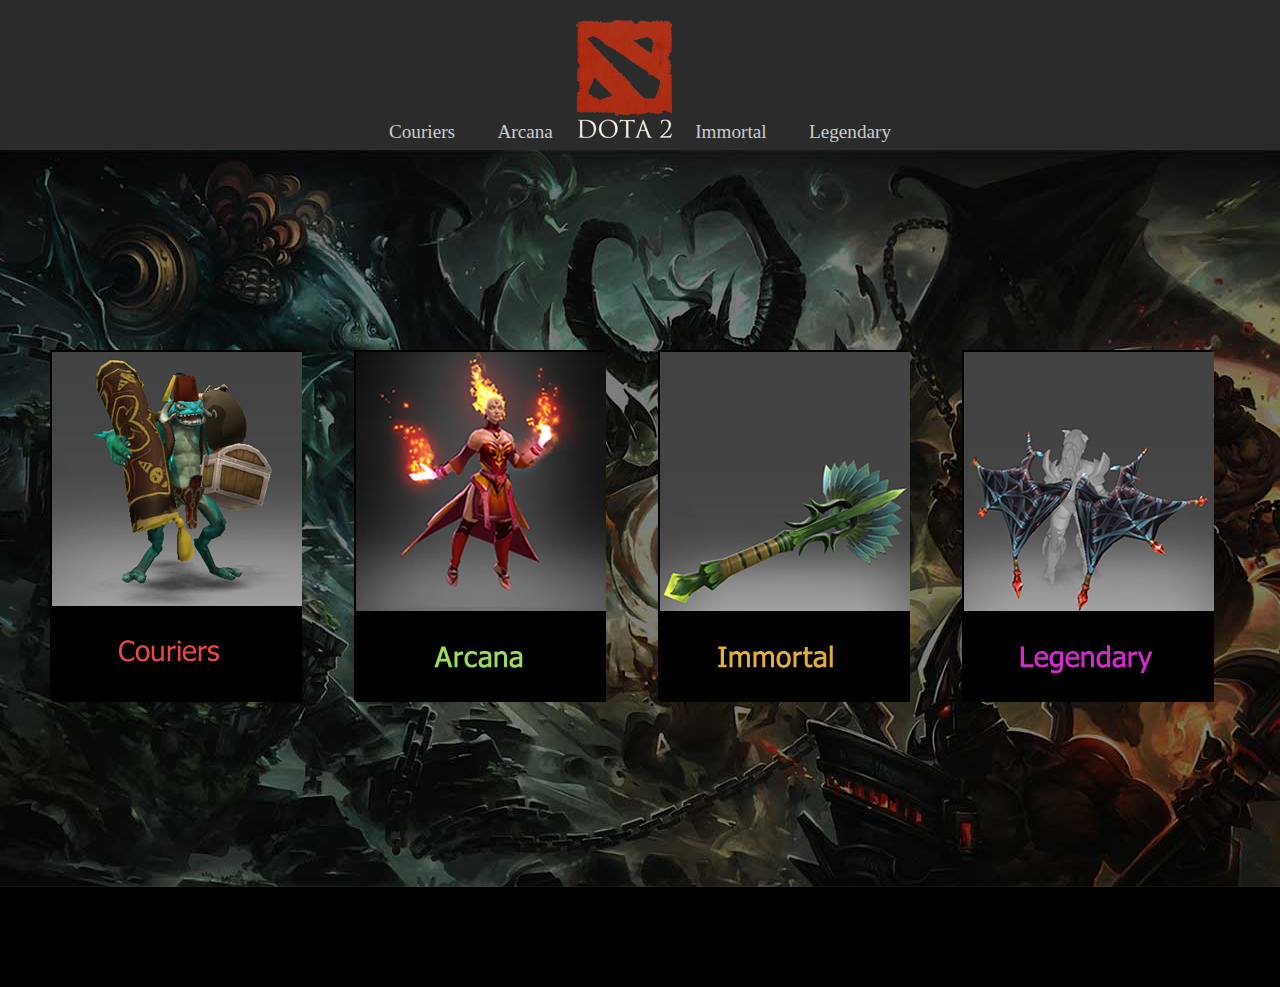
<file: public/index.html>
<!doctype html>
<html lang="en">
<head>
	<meta charset="UTF-8">
	<title>gg</title>
	<link rel="stylesheet" href="assets/css/style.css">
</head>
<body>	

	<header>
		<div id='headerContainer' class="container">
			<div class="navLeft">
				<ul>
					
					<li><a href='courier.html'>Couriers</a></li>
					<li><a href='arcana.html'>Arcana</a></li>
				</ul>
			</div>

			<a href='index.html'><img class='navImg' src="assets/img/dota2.png" alt="#" ></a>
			
			<div class="navRight">
				<ul>
					<li><a href="immortal.html">Immortal</a></li>
					<li><a href='legendary.html'>Legendary</a></li>
				</ul>
			</div>
		
		</div>
	</header>
	<div class="container">

	<div class="background">
		
		<div class="boxcontainer">

			<a href="courier.html"><div class="mainbox">
				<img src="assets/img/couriers.png" alt="">
			</div></a>
			
			<a href="arcana.html"><div class="mainbox" id="firstbox">
				<img src="assets/img/arcana.png" alt="">
			</div></a>

			<a href="immortal.html"><div class="mainbox">
				<img src="assets/img/immortal.png" alt="">
			</div></a>

			<a href="legendary.html"><div class="mainbox">
				<img src="assets/img/legendary.png" alt="">
			</div></a>

		</div>
	</div>
	</div>
	<footer>
		
	</footer>
</body>
</html>
</file>
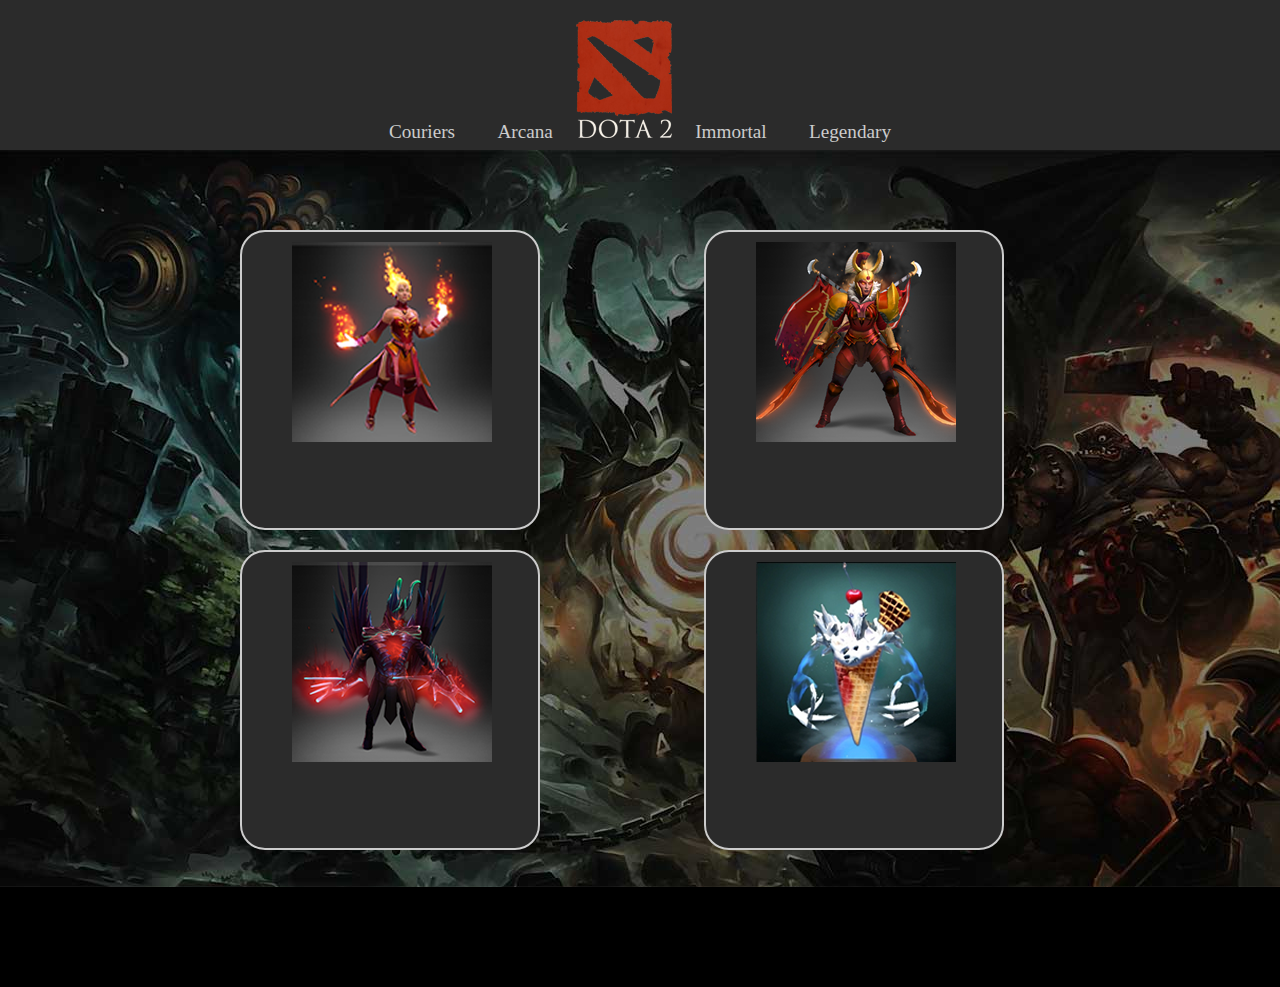
<file: public/arcana.html>
<!doctype html>
<html lang="en">
<head>
	<meta charset="UTF-8">
	<title>gg</title>
	<link rel="stylesheet" href="assets/css/style.css">
</head>
<body>	

	<header>
		<div id='headerContainer' class="container">
			<div class="navLeft">
				<ul>
					
					<li><a href='courier.html'>Couriers</a></li>
					<li><a href='arcana.html'>Arcana</a></li>
				</ul>
			</div>

			<a href='index.html'><img class='navImg' src="assets/img/dota2.png" alt="#" ></a>
			
			<div class="navRight">
				<ul>
					<li><a href="immortal.html">Immortal</a></li>
					<li><a href='legendary.html'>Legendary</a></li>
				</ul>
			</div>
		
		</div>
	</header>

	<div class="container">
		<div class="background">
			<div class="itemdiv">
				<div id='itemOne' class="item">
					<div class="itemImage">
						<img src="assets/img/fierysoulsmall.png" alt="">
					</div>
					<div class="quantity"></div>
				</div>
				<div id='itemTwo' class="item">
					<div class="itemImage">
						<img src="assets/img/lc_small.png" alt="">
					</div>
					<div class="quantity"></div>
				</div>
				<div id='itemThree' class="item">
					<div class="itemImage">
						<img src="assets/img/tb_small.png" alt="">
					</div>
					<div class="quantity"></div>
				</div>
				<div id='itemFour' class="item">
					<div class="itemImage">
						<img src="assets/img/aa_small.png" alt="">
					</div>
					<div class="quantity"></div>
				</div>
			</div>
		</div>	
	</div>
	<footer>
		
	</footer>
</body>
</html>
</file>
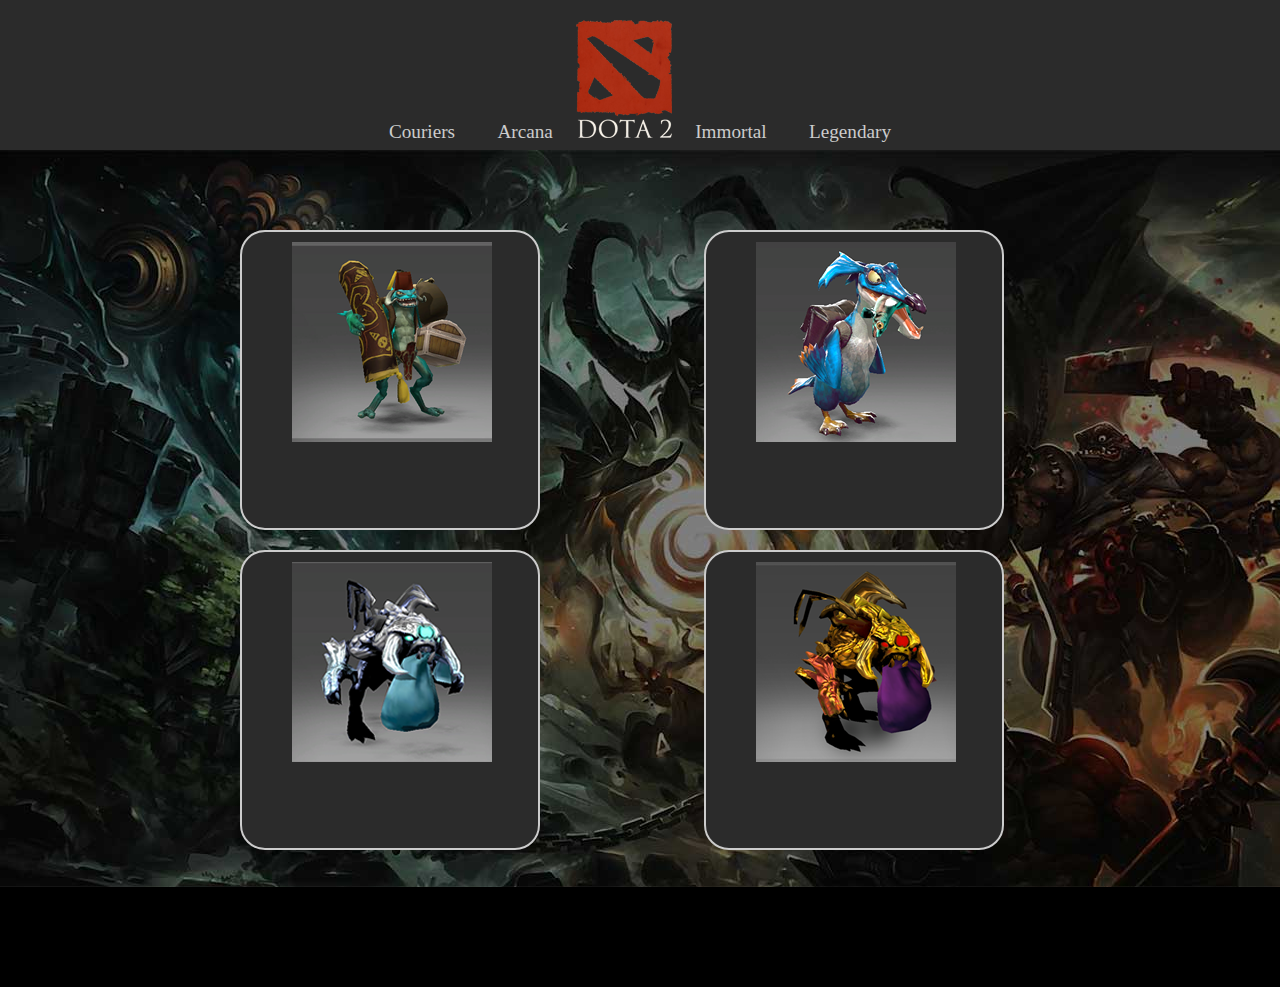
<file: public/courier.html>
<?php 




 ?>

<!doctype html>
<html lang="en">
<head>
	<meta charset="UTF-8">
	<title>gg</title>
	<link rel="stylesheet" href="assets/css/style.css">
</head>
<body>	

	<header>
		<div id='headerContainer' class="container">
			<div class="navLeft">
				<ul>
					
					<li><a href='courier.html'>Couriers</a></li>
					<li><a href='arcana.html'>Arcana</a></li>
				</ul>
			</div>

			<a href='index.html'><img class='navImg' src="assets/img/dota2.png" alt="#" ></a>
			
			<div class="navRight">
				<ul>
					<li><a href="immortal.html">Immortal</a></li>
					<li><a href='legendary.html'>Legendary</a></li>
				</ul>
			</div>
		
		</div>
	</header>

	<div class="container">
			<div class="background">
				<div class="itemdiv">
					<div id='itemOne' class="item">
						<div class="itemImage">
							<img src="assets/img/feez.png" alt="">
						</div>
						<div class="quantity"></div>
					</div>
					<div id='itemTwo' class="item">
						<div class="itemImage">
							<img src="assets/img/drodosmall.png" alt="">
						</div>
						<div class="quantity"></div>
					</div>
					<div id='itemThree' class="item">
						<div class="itemImage">
							<img src="assets/img/platinum.png" alt="">
						</div>
						<div class="quantity"></div>
					</div>
					<div id='itemFour' class="item">
						<div class="itemImage">
							<img src="assets/img/golden.png" alt="">
						</div>
						<div class="quantity"></div>
					</div>
				</div>
			</div>	
		</div>
	<footer>
		
	</footer>
</body>
</html>
</file>
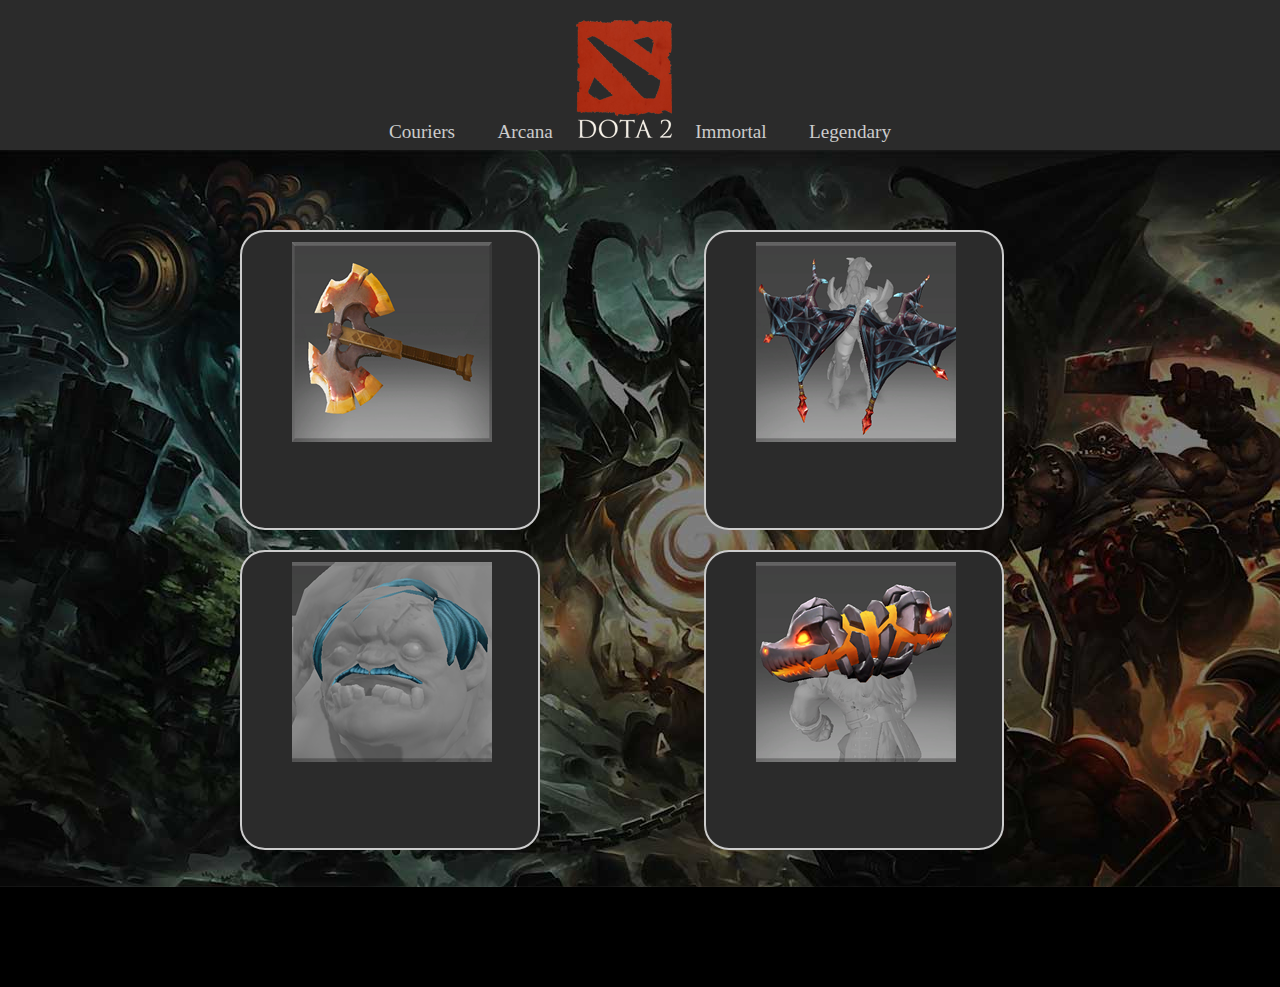
<file: public/legendary.html>
<!doctype html>
<html lang="en">
<head>
	<meta charset="UTF-8">
	<title>gg</title>
	<link rel="stylesheet" href="assets/css/style.css">
</head>
<body>	

	<header>
		<div id='headerContainer' class="container">
			<div class="navLeft">
				<ul>
					
					<li><a href='courier.html'>Couriers</a></li>
					<li><a href='arcana.html'>Arcana</a></li>
				</ul>
			</div>

			<a href='index.html'><img class='navImg' src="assets/img/dota2.png" alt="#" ></a>
			
			<div class="navRight">
				<ul>
					<li><a href="immortal.html">Immortal</a></li>
					<li><a href='legendary.html'>Legendary</a></li>
				</ul>
			</div>
		
		</div>
	</header>

	<div class="container">
		<div class="background">
			<div class="itemdiv">
				<div id='itemOne' class="item">
					<div class="itemImage">
						<img src="assets/img/battlefury.png" alt="">
					</div>
					<div class="quantity"></div>
				</div>
				<div id='itemTwo' class="item">
					<div class="itemImage">
						<img src="assets/img/rubywing.png" alt="">
					</div>
					<div class="quantity"></div>
				</div>
				<div id='itemThree' class="item">
					<div class="itemImage">
						<img src="assets/img/stache.png" alt="">
					</div>
					<div class="quantity"></div>
				</div>
				<div id='itemFour' class="item">
					<div class="itemImage">
						<img src="assets/img/magma.png" alt="">
					</div>
					<div class="quantity"></div>
				</div>
			</div>
		</div>	
	</div>
	<footer>
		
	</footer>
</body>
</html>
</file>
<file: public/assets/css/style.css>
*{
	-webkit-box-sizing: border-box;
	-moz-box-sizing: border-box;
	box-sizing: border-box;
}

body{
	background: black;
	margin:0;
}

.container{
	position: relative;
	max-width:1400px;
	margin:0 auto;
}

header{
	width:100%;
	height:150px;
	background: #2b2b2b;
	text-align: center;
}

footer{
	height:100px;
	background: #000;
}

.background{
	background-image:url(../img/background.jpg);
	max-width:1400px;
	height:737px;
	top:0px;
	left:0px;
	margin:0 auto;
}

.boxcontainer{
	width:1300px;
	height:350px;
	margin:0 auto;
	padding-top: 200px;
	position: relative;
}

.mainbox{

	height:350px;
	width:250px;
	background:black;
	margin-left:50px;
	display: inline-block;
	border: #000 2px solid;
}

#headerContainer {
	padding-top:20px;
}

.navImg{
	display: inline-block;
	width:96px;
	height:118px;
}
.navLeft , .navRight{
	display: inline-block;
	padding:0;
	text-align: left;
}

.itemdiv{
	margin:0 auto;
	width:900px;
	padding-top: 80px
}

.item{
	width:300px;
	height:300px;
	background:#2b2b2b;
	margin-bottom:20px;
	border: #CCC 2px solid;
    border-radius: 25px;
    display:inline-block; 
}

.item:nth-of-type(1),
.item:nth-of-type(3){
	margin-left:50px;
}

.item:nth-of-type(2),
.item:nth-of-type(4){
	margin-left:160px;
}

.itemdiv img {
	margin-left:50px;
	margin-top:10px;
}

.mainbox img{
	width:250px;
	height:350px;
}

ul>li {
	display:inline-block;
}

ul {
	padding:0;
	margin: 0;
}

ul>li>a {
	display:block;
	padding: 0.5em 1em;
	background: #2b2b2b;
	color: #CCC;
	font-family:Tahoma;
	font-size: 1.2em;
	text-decoration:none;
}

ul>li>a:hover {
	color:#BF1F1F;
}

.login {
	background: #2b2b2b;
	font-family: Tahoma;
	font-size: 1.1em;
	color: #CCC;
	position: absolute;
	top: 10px;
	right:15px;
}

.cart {
	background: #2b2b2b;
	position: absolute;
	top: 10px;
	right:80px;
}

.cart a {
	text-decoration: none;
	font-family: Tahoma;
	font-size: 1.1em;
	color: #CCC;
}

.cart a:hover{
	color:#BF1F1F;
	cursor:pointer;
}

.login:hover{
	color:#BF1F1F;
	cursor:pointer;
}

.itemInfo h3 {
	margin-top:0;
	margin-bottom:5px;
}

.itemInfo p {
	margin-top:0;
	margin-bottom:5px;
}

.itemInfo {
	color:#CCC;
	margin-left:50px;
}

.itemInfo input[type=number] {
	width:50px;
}
</file>
